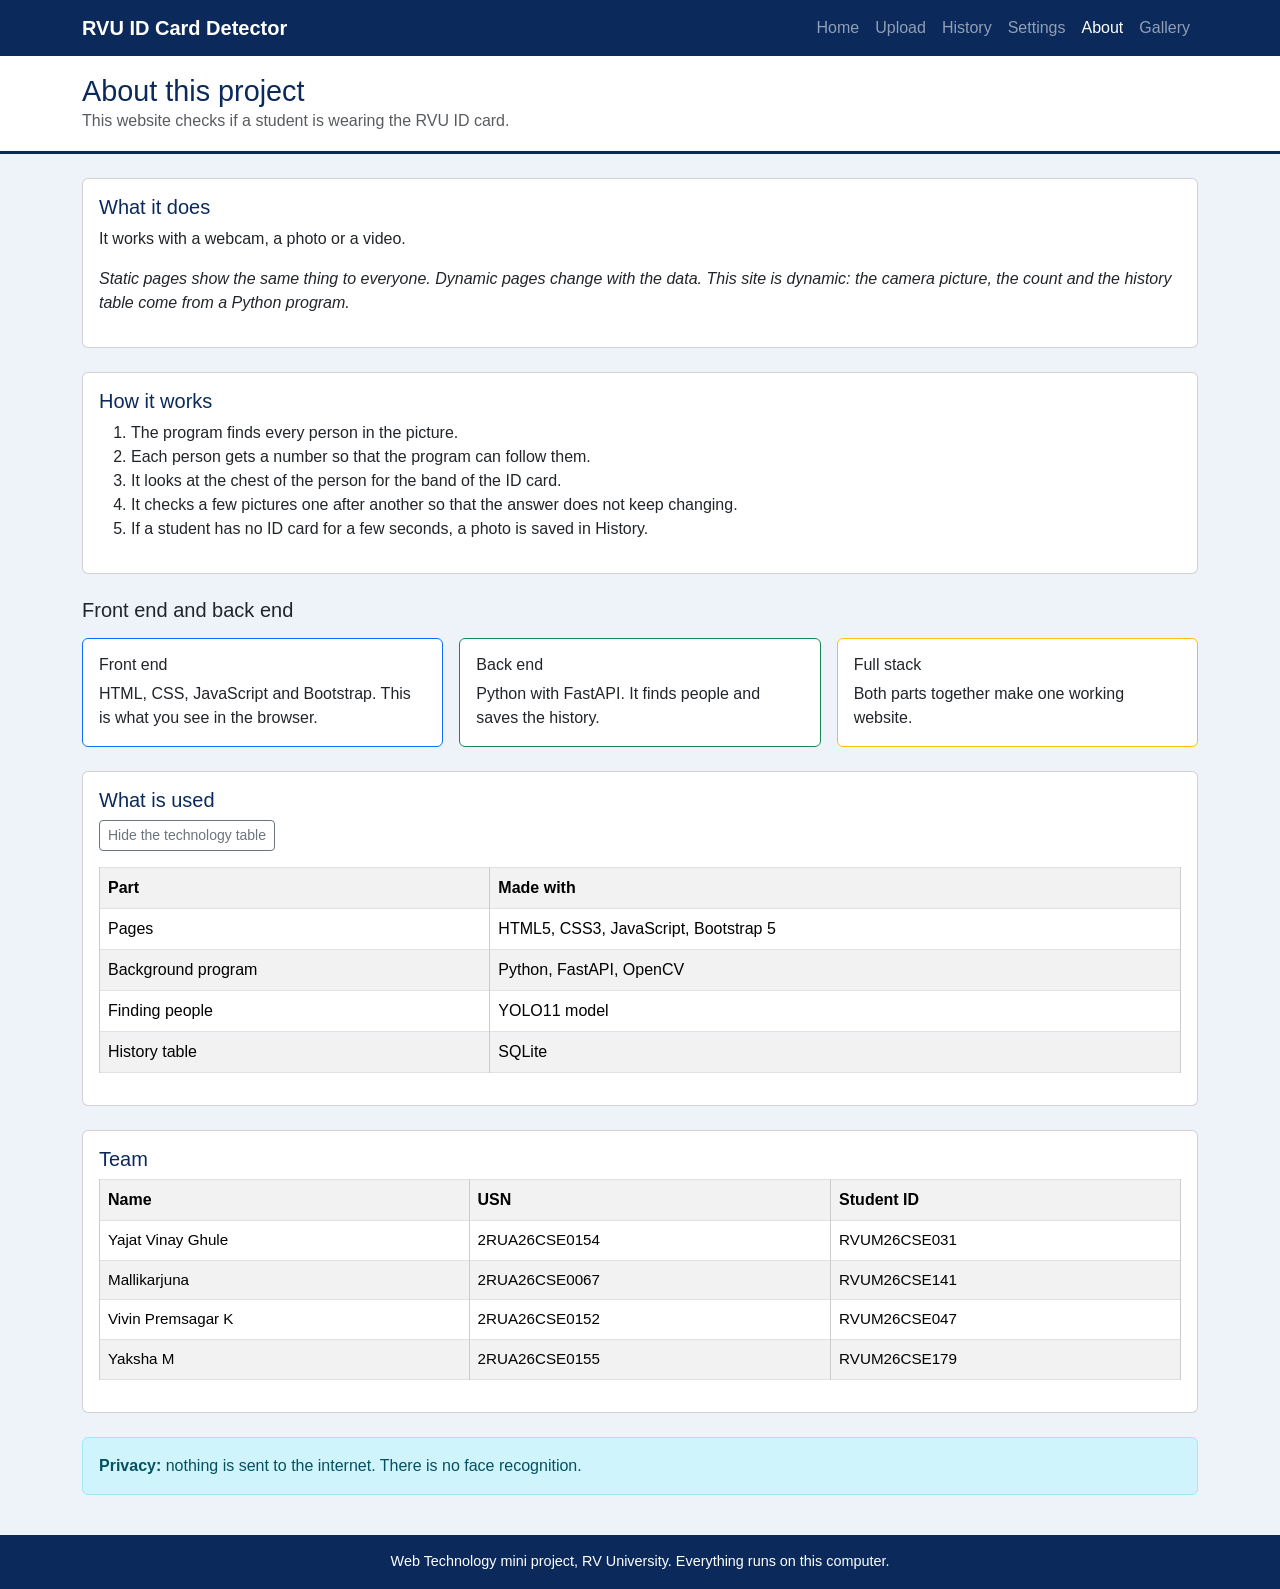
<file: web/about.html>
<!DOCTYPE html>
<html lang="en">
  <head>
    <meta charset="UTF-8" />
    <meta name="viewport" content="width=device-width, initial-scale=1" />
    <title>About - RVU ID Card Detector</title>
    <link rel="stylesheet" href="bootstrap/bootstrap.min.css" />
    <link rel="stylesheet" href="style.css" />
    <!-- Internal CSS: a style written inside the page, only for this page -->
    <style>
      .team td {
        font-size: 0.95rem;
      }
    </style>
  </head>

  <body>
    <!-- menu bar (Bootstrap navbar) -->
    <nav class="navbar navbar-expand-lg navbar-dark bg-rvu">
      <div class="container">
        <a class="navbar-brand fw-bold" href="index.html">RVU ID Card Detector</a>
        <button class="navbar-toggler" type="button" data-bs-toggle="collapse" data-bs-target="#menu" aria-controls="menu" aria-expanded="false" aria-label="Open the menu">
          <span class="navbar-toggler-icon"></span>
        </button>
        <div class="collapse navbar-collapse" id="menu">
          <ul class="navbar-nav ms-auto">
            <li class="nav-item"><a class="nav-link" href="index.html">Home</a></li>
            <li class="nav-item"><a class="nav-link" href="upload.html">Upload</a></li>
            <li class="nav-item"><a class="nav-link" href="history.html">History</a></li>
            <li class="nav-item"><a class="nav-link" href="settings.html">Settings</a></li>
            <li class="nav-item"><a class="nav-link" href="about.html">About</a></li>
            <li class="nav-item"><a class="nav-link" href="gallery.html">Gallery</a></li>
          </ul>
        </div>
      </div>
    </nav>

    <header class="page-title">
      <div class="container">
        <h1>About this project</h1>
        <p class="text-muted mb-0">This website checks if a student is wearing the RVU ID card.</p>
      </div>
    </header>

    <main class="container">
      <div class="card mb-4">
        <div class="card-body">
          <h2 class="h5 card-title">What it does</h2>
          <p>It works with a webcam, a photo or a video.</p>
          <!-- Inline CSS: a style written on one tag -->
          <p style="font-style: italic;">Static pages show the same thing to everyone. Dynamic pages change with the data. This site is dynamic: the camera picture, the count and the history table come from a Python program.</p>
        </div>
      </div>

      <div class="card mb-4">
        <div class="card-body">
          <h2 class="h5 card-title">How it works</h2>
          <ol>
            <li>The program finds every person in the picture.</li>
            <li>Each person gets a number so that the program can follow them.</li>
            <li>It looks at the chest of the person for the band of the ID card.</li>
            <li>It checks a few pictures one after another so that the answer does not keep changing.</li>
            <li>If a student has no ID card for a few seconds, a photo is saved in History.</li>
          </ol>
        </div>
      </div>

      <h2 class="h5 mb-3">Front end and back end</h2>
      <div class="row g-3 mb-4">
        <div class="col-md-4">
          <div class="card h-100 border-primary">
            <div class="card-body"><h3 class="h6">Front end</h3>HTML, CSS, JavaScript and Bootstrap. This is what you see in the browser.</div>
          </div>
        </div>
        <div class="col-md-4">
          <div class="card h-100 border-success">
            <div class="card-body"><h3 class="h6">Back end</h3>Python with FastAPI. It finds people and saves the history.</div>
          </div>
        </div>
        <div class="col-md-4">
          <div class="card h-100 border-warning">
            <div class="card-body"><h3 class="h6">Full stack</h3>Both parts together make one working website.</div>
          </div>
        </div>
      </div>

      <div class="card mb-4">
        <div class="card-body">
          <h2 class="h5 card-title">What is used</h2>
          <button type="button" class="btn btn-outline-secondary btn-sm mb-3" id="toggle-details">Hide the technology table</button>
          <div id="details">
            <table class="table table-striped table-bordered">
              <tr>
                <th>Part</th>
                <th>Made with</th>
              </tr>
              <tr>
                <td>Pages</td>
                <td>HTML5, CSS3, JavaScript, Bootstrap 5</td>
              </tr>
              <tr>
                <td>Background program</td>
                <td>Python, FastAPI, OpenCV</td>
              </tr>
              <tr>
                <td>Finding people</td>
                <td>YOLO11 model</td>
              </tr>
              <tr>
                <td>History table</td>
                <td>SQLite</td>
              </tr>
            </table>
          </div>
        </div>
      </div>

      <div class="card mb-4">
        <div class="card-body">
          <h2 class="h5 card-title">Team</h2>
          <table class="table table-striped table-bordered team">
            <tr>
              <th>Name</th>
              <th>USN</th>
              <th>Student ID</th>
            </tr>
            <tr>
              <td>Yajat Vinay Ghule</td>
              <td>2RUA26CSE0154</td>
              <td>RVUM26CSE031</td>
            </tr>
            <tr>
              <td>Mallikarjuna</td>
              <td>2RUA26CSE0067</td>
              <td>RVUM26CSE141</td>
            </tr>
            <tr>
              <td>Vivin Premsagar K</td>
              <td>2RUA26CSE0152</td>
              <td>RVUM26CSE047</td>
            </tr>
            <tr>
              <td>Yaksha M</td>
              <td>2RUA26CSE0155</td>
              <td>RVUM26CSE179</td>
            </tr>
          </table>
        </div>
      </div>

      <div class="alert alert-info">
        <b>Privacy:</b> nothing is sent to the internet. There is no face recognition.
      </div>
    </main>

    <footer>
      <p class="mb-0">Web Technology mini project, RV University. Everything runs on this computer.</p>
    </footer>

    <script src="bootstrap/bootstrap.bundle.min.js"></script>
    <script src="script.js"></script>
  </body>
</html>
</file>
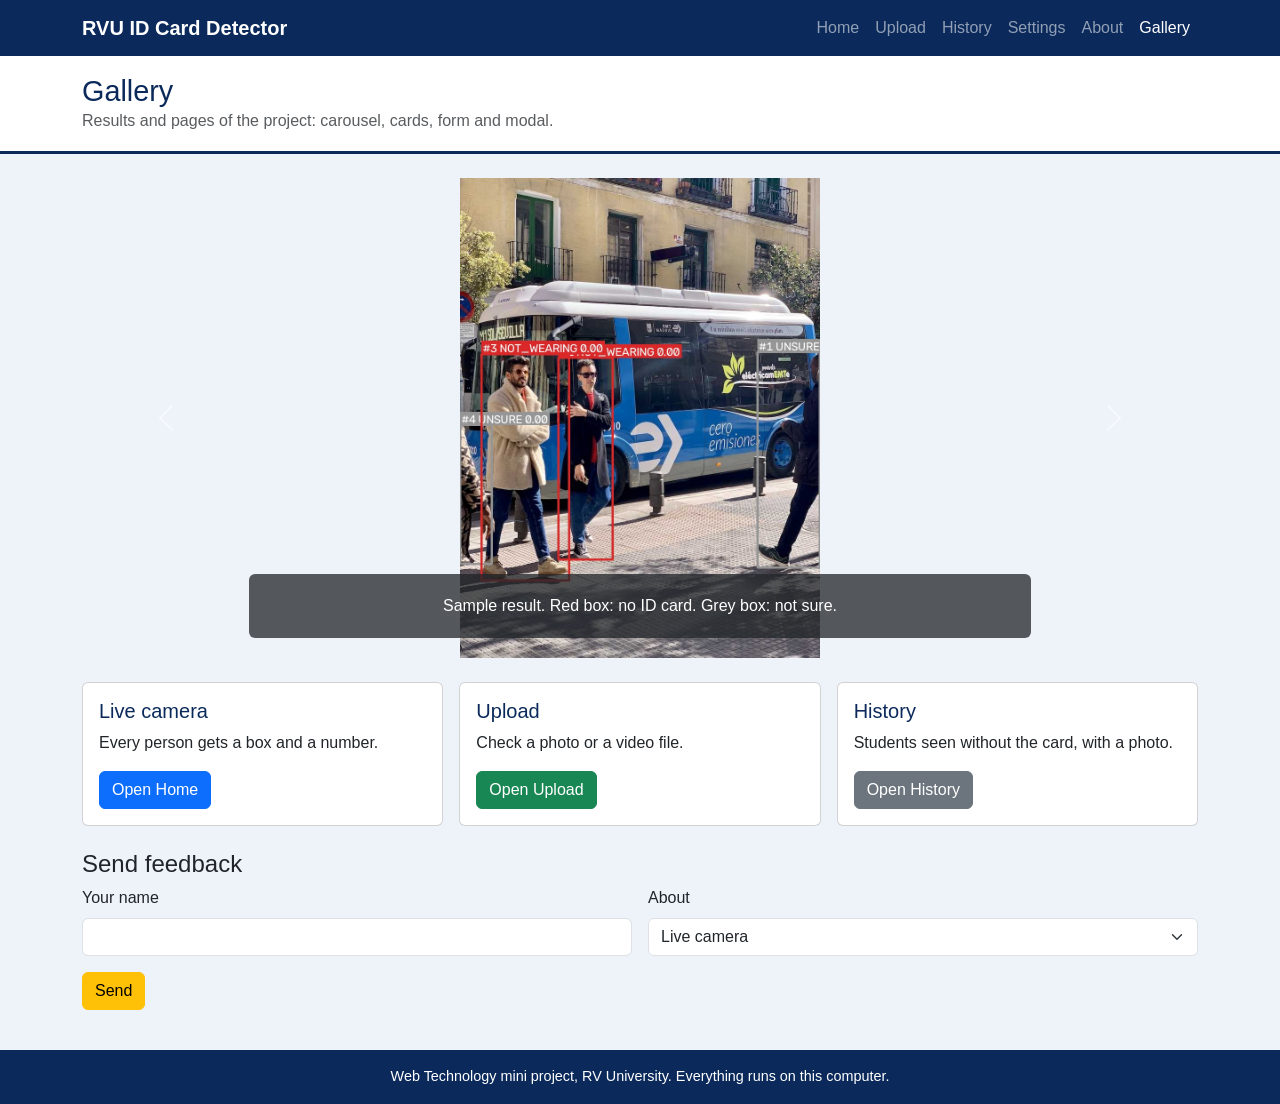
<file: web/gallery.html>
<!DOCTYPE html>
<html lang="en">
  <head>
    <meta charset="UTF-8" />
    <meta name="viewport" content="width=device-width, initial-scale=1" />
    <title>Gallery - RVU ID Card Detector</title>
    <link rel="stylesheet" href="bootstrap/bootstrap.min.css" />
    <link rel="stylesheet" href="style.css" />
  </head>

  <body>
    <!-- menu bar (Bootstrap navbar) -->
    <nav class="navbar navbar-expand-lg navbar-dark bg-rvu">
      <div class="container">
        <a class="navbar-brand fw-bold" href="index.html">RVU ID Card Detector</a>
        <button class="navbar-toggler" type="button" data-bs-toggle="collapse" data-bs-target="#menu" aria-controls="menu" aria-expanded="false" aria-label="Open the menu">
          <span class="navbar-toggler-icon"></span>
        </button>
        <div class="collapse navbar-collapse" id="menu">
          <ul class="navbar-nav ms-auto">
            <li class="nav-item"><a class="nav-link" href="index.html">Home</a></li>
            <li class="nav-item"><a class="nav-link" href="upload.html">Upload</a></li>
            <li class="nav-item"><a class="nav-link" href="history.html">History</a></li>
            <li class="nav-item"><a class="nav-link" href="settings.html">Settings</a></li>
            <li class="nav-item"><a class="nav-link" href="about.html">About</a></li>
            <li class="nav-item"><a class="nav-link" href="gallery.html">Gallery</a></li>
          </ul>
        </div>
      </div>
    </nav>

    <header class="page-title">
      <div class="container">
        <h1>Gallery</h1>
        <p class="text-muted mb-0">Results and pages of the project: carousel, cards, form and modal.</p>
      </div>
    </header>

    <main class="container">

      <!-- Carousel -->
      <div id="results" class="carousel slide mb-4" data-bs-ride="carousel">
        <div class="carousel-inner">
          <div class="carousel-item active">
            <img src="img/sample-result.jpg" class="d-block mx-auto img-fluid" style="max-height: 480px" alt="Sample result: boxes drawn around people" />
            <div class="carousel-caption d-none d-md-block bg-dark bg-opacity-75 rounded">
              <p class="mb-0">Sample result. Red box: no ID card. Grey box: not sure.</p>
            </div>
          </div>
          <div class="carousel-item">
            <img src="img/shot-upload.png" class="d-block mx-auto img-fluid" style="max-height: 480px" alt="The Upload page" />
          </div>
          <div class="carousel-item">
            <img src="img/shot-history.png" class="d-block mx-auto img-fluid" style="max-height: 480px" alt="The History page" />
          </div>
          <div class="carousel-item">
            <img src="img/shot-settings.png" class="d-block mx-auto img-fluid" style="max-height: 480px" alt="The Settings page" />
          </div>
        </div>
        <button class="carousel-control-prev" type="button" data-bs-target="#results" data-bs-slide="prev">
          <span class="carousel-control-prev-icon" aria-hidden="true"></span>
          <span class="visually-hidden">Previous</span>
        </button>
        <button class="carousel-control-next" type="button" data-bs-target="#results" data-bs-slide="next">
          <span class="carousel-control-next-icon" aria-hidden="true"></span>
          <span class="visually-hidden">Next</span>
        </button>
      </div>

      <!-- Grid of cards: 1 per row on a phone, 2 on a tablet, 3 on a laptop -->
      <div class="row g-3">
        <div class="col-12 col-md-6 col-lg-4">
          <div class="card h-100">
            <div class="card-body">
              <h2 class="h5 card-title">Live camera</h2>
              <p class="card-text">Every person gets a box and a number.</p>
              <a href="index.html" class="btn btn-primary">Open Home</a>
            </div>
          </div>
        </div>
        <div class="col-12 col-md-6 col-lg-4">
          <div class="card h-100">
            <div class="card-body">
              <h2 class="h5 card-title">Upload</h2>
              <p class="card-text">Check a photo or a video file.</p>
              <a href="upload.html" class="btn btn-success">Open Upload</a>
            </div>
          </div>
        </div>
        <div class="col-12 col-md-6 col-lg-4">
          <div class="card h-100">
            <div class="card-body">
              <h2 class="h5 card-title">History</h2>
              <p class="card-text">Students seen without the card, with a photo.</p>
              <a href="history.html" class="btn btn-secondary">Open History</a>
            </div>
          </div>
        </div>
      </div>

      <!-- Form with Bootstrap classes + modal -->
      <h2 class="h4 mt-4">Send feedback</h2>
      <form class="row g-3" id="feedback" novalidate>
        <div class="col-md-6">
          <label for="fname" class="form-label">Your name</label>
          <input type="text" class="form-control" id="fname" required />
        </div>
        <div class="col-md-6">
          <label for="fkind" class="form-label">About</label>
          <select class="form-select" id="fkind">
            <option>Live camera</option>
            <option>Upload</option>
            <option>History</option>
          </select>
        </div>
        <div class="col-12">
          <button type="button" class="btn btn-warning" data-bs-toggle="modal" data-bs-target="#thanks">Send</button>
        </div>
      </form>

      <div class="modal fade" id="thanks" tabindex="-1" aria-labelledby="thanksTitle" aria-hidden="true">
        <div class="modal-dialog">
          <div class="modal-content">
            <div class="modal-header">
              <h2 class="modal-title h5" id="thanksTitle">Thank you</h2>
              <button type="button" class="btn-close" data-bs-dismiss="modal" aria-label="Close"></button>
            </div>
            <div class="modal-body">This is a demo form for the Bootstrap modal. Nothing is sent anywhere.</div>
            <div class="modal-footer">
              <button type="button" class="btn btn-secondary" data-bs-dismiss="modal">Close</button>
            </div>
          </div>
        </div>
      </div>
    </main>

    <footer>
      <p class="mb-0">Web Technology mini project, RV University. Everything runs on this computer.</p>
    </footer>

    <script src="bootstrap/bootstrap.bundle.min.js"></script>
    <script src="script.js"></script>
  </body>
</html>
</file>
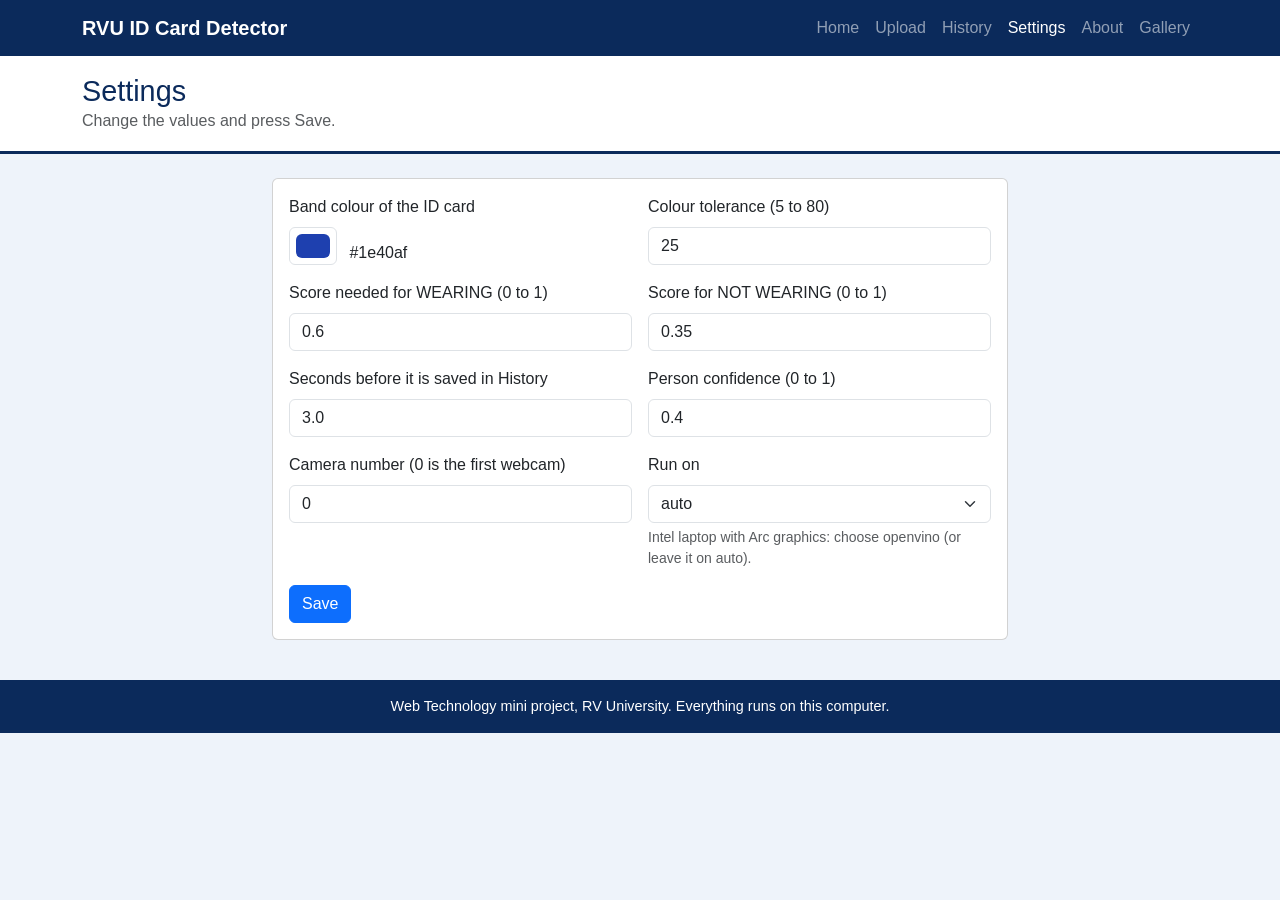
<file: web/settings.html>
<!DOCTYPE html>
<html lang="en">
  <head>
    <meta charset="UTF-8" />
    <meta name="viewport" content="width=device-width, initial-scale=1" />
    <title>Settings - RVU ID Card Detector</title>
    <link rel="stylesheet" href="bootstrap/bootstrap.min.css" />
    <link rel="stylesheet" href="style.css" />
  </head>

  <body>
    <!-- menu bar (Bootstrap navbar) -->
    <nav class="navbar navbar-expand-lg navbar-dark bg-rvu">
      <div class="container">
        <a class="navbar-brand fw-bold" href="index.html">RVU ID Card Detector</a>
        <button class="navbar-toggler" type="button" data-bs-toggle="collapse" data-bs-target="#menu" aria-controls="menu" aria-expanded="false" aria-label="Open the menu">
          <span class="navbar-toggler-icon"></span>
        </button>
        <div class="collapse navbar-collapse" id="menu">
          <ul class="navbar-nav ms-auto">
            <li class="nav-item"><a class="nav-link" href="index.html">Home</a></li>
            <li class="nav-item"><a class="nav-link" href="upload.html">Upload</a></li>
            <li class="nav-item"><a class="nav-link" href="history.html">History</a></li>
            <li class="nav-item"><a class="nav-link" href="settings.html">Settings</a></li>
            <li class="nav-item"><a class="nav-link" href="about.html">About</a></li>
            <li class="nav-item"><a class="nav-link" href="gallery.html">Gallery</a></li>
          </ul>
        </div>
      </div>
    </nav>

    <header class="page-title">
      <div class="container">
        <h1>Settings</h1>
        <p class="text-muted mb-0">Change the values and press Save.</p>
      </div>
    </header>

    <main class="container">
      <div class="row justify-content-center">
        <div class="col-lg-8">
          <div class="card">
            <div class="card-body">
              <form id="settings-form" method="post" action="api/settings">
                <div class="row g-3">
                  <div class="col-md-6">
                    <label for="band_color" class="form-label">Band colour of the ID card</label>
                    <div>
                      <input type="color" class="form-control form-control-color d-inline-block" id="band_color" name="band_color" value="#1e40af" />
                      <span id="color-text" class="ms-2"></span>
                    </div>
                  </div>
                  <div class="col-md-6">
                    <label for="tolerance" class="form-label">Colour tolerance (5 to 80)</label>
                    <input type="number" class="form-control" id="tolerance" name="tolerance" min="5" max="80" value="25" required />
                  </div>
                  <div class="col-md-6">
                    <label for="on_threshold" class="form-label">Score needed for WEARING (0 to 1)</label>
                    <input type="number" class="form-control" id="on_threshold" name="on_threshold" min="0" max="1" step="0.05" value="0.6" required />
                  </div>
                  <div class="col-md-6">
                    <label for="off_threshold" class="form-label">Score for NOT WEARING (0 to 1)</label>
                    <input type="number" class="form-control" id="off_threshold" name="off_threshold" min="0" max="1" step="0.05" value="0.35" required />
                  </div>
                  <div class="col-md-6">
                    <label for="violation_seconds" class="form-label">Seconds before it is saved in History</label>
                    <input type="number" class="form-control" id="violation_seconds" name="violation_seconds" min="0" step="0.5" value="3.0" required />
                  </div>
                  <div class="col-md-6">
                    <label for="person_conf" class="form-label">Person confidence (0 to 1)</label>
                    <input type="number" class="form-control" id="person_conf" name="person_conf" min="0" max="1" step="0.05" value="0.4" required />
                  </div>
                  <div class="col-md-6">
                    <label for="camera" class="form-label">Camera number (0 is the first webcam)</label>
                    <input type="text" class="form-control" id="camera" name="camera" value="0" required />
                  </div>
                  <div class="col-md-6">
                    <label for="device" class="form-label">Run on</label>
                    <select class="form-select" id="device" name="device">
                      <option value="auto">auto</option>
                      <option value="cpu">cpu</option>
                      <option value="cuda">cuda</option>
                      <option value="directml">directml</option>
                      <option value="openvino">openvino</option>
                      <option value="coreml">coreml</option>
                    </select>
                    <div class="form-text">Intel laptop with Arc graphics: choose openvino (or leave it on auto).</div>
                  </div>
                </div>

                <div id="message" class="alert d-none mt-3"></div>
                <input type="submit" class="btn btn-primary mt-3" value="Save" />
              </form>
            </div>
          </div>
        </div>
      </div>
    </main>

    <footer>
      <p class="mb-0">Web Technology mini project, RV University. Everything runs on this computer.</p>
    </footer>

    <script src="bootstrap/bootstrap.bundle.min.js"></script>
    <script src="script.js"></script>
  </body>
</html>
</file>
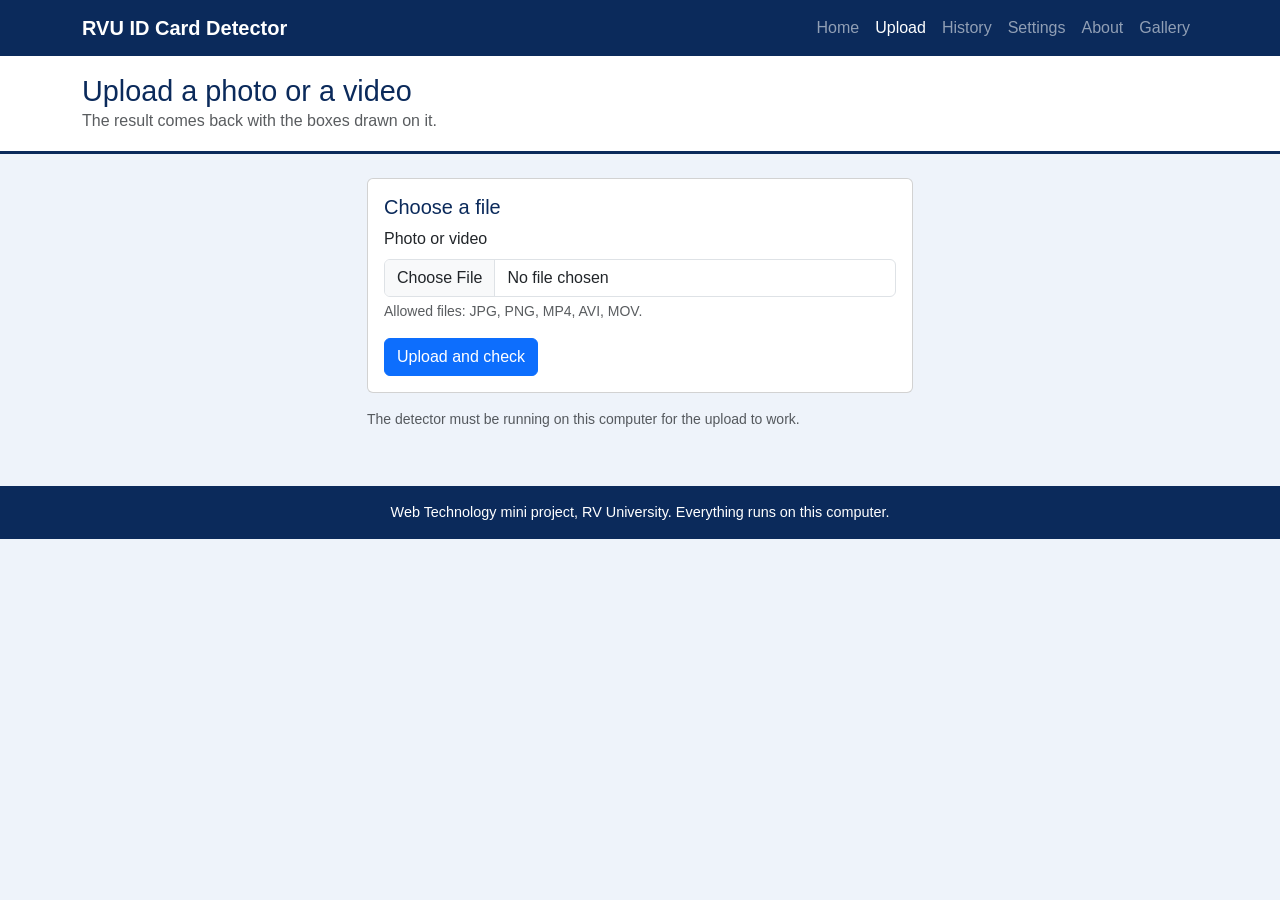
<file: web/upload.html>
<!DOCTYPE html>
<html lang="en">
  <head>
    <meta charset="UTF-8" />
    <meta name="viewport" content="width=device-width, initial-scale=1" />
    <title>Upload - RVU ID Card Detector</title>
    <link rel="stylesheet" href="bootstrap/bootstrap.min.css" />
    <link rel="stylesheet" href="style.css" />
  </head>

  <body>
    <!-- menu bar (Bootstrap navbar) -->
    <nav class="navbar navbar-expand-lg navbar-dark bg-rvu">
      <div class="container">
        <a class="navbar-brand fw-bold" href="index.html">RVU ID Card Detector</a>
        <button class="navbar-toggler" type="button" data-bs-toggle="collapse" data-bs-target="#menu" aria-controls="menu" aria-expanded="false" aria-label="Open the menu">
          <span class="navbar-toggler-icon"></span>
        </button>
        <div class="collapse navbar-collapse" id="menu">
          <ul class="navbar-nav ms-auto">
            <li class="nav-item"><a class="nav-link" href="index.html">Home</a></li>
            <li class="nav-item"><a class="nav-link" href="upload.html">Upload</a></li>
            <li class="nav-item"><a class="nav-link" href="history.html">History</a></li>
            <li class="nav-item"><a class="nav-link" href="settings.html">Settings</a></li>
            <li class="nav-item"><a class="nav-link" href="about.html">About</a></li>
            <li class="nav-item"><a class="nav-link" href="gallery.html">Gallery</a></li>
          </ul>
        </div>
      </div>
    </nav>

    <header class="page-title">
      <div class="container">
        <h1>Upload a photo or a video</h1>
        <p class="text-muted mb-0">The result comes back with the boxes drawn on it.</p>
      </div>
    </header>

    <main class="container">
      <div class="row justify-content-center">
        <div class="col-md-8 col-lg-6">
          <div class="card">
            <div class="card-body">
              <h2 class="h5 card-title">Choose a file</h2>

              <form id="upload-form" method="post" enctype="multipart/form-data" action="api/upload">
                <div class="mb-3">
                  <label for="file" class="form-label">Photo or video</label>
                  <input type="file" class="form-control" id="file" name="file" accept=".jpg,.jpeg,.png,.bmp,.webp,.mp4,.avi,.mov,.mkv,.webm" required />
                  <div class="form-text">Allowed files: JPG, PNG, MP4, AVI, MOV.</div>
                </div>
                <div id="message" class="alert d-none"></div>
                <input type="submit" class="btn btn-primary" value="Upload and check" />
              </form>
            </div>
          </div>
          <p class="text-muted small mt-3">The detector must be running on this computer for the upload to work.</p>
        </div>
      </div>
    </main>

    <footer>
      <p class="mb-0">Web Technology mini project, RV University. Everything runs on this computer.</p>
    </footer>

    <script src="bootstrap/bootstrap.bundle.min.js"></script>
    <script src="script.js"></script>
  </body>
</html>
</file>
<file: web/style.css>
/* RVU ID Card Detector - our own style sheet
   Bootstrap (bootstrap/bootstrap.min.css) gives the navbar, cards, buttons and forms.
   This file comes AFTER Bootstrap in the <head>, so our rules win when both set the same thing
   (that is the cascade: the later rule wins when the selectors are equally specific). */

/* universal selector + box model */
* {
  box-sizing: border-box;
}

/* element selector */
body {
  font-family: Arial, sans-serif;
  background-color: #eef3fa;
}

/* our own colour for the top bar (class selector) */
.bg-rvu {
  background-color: #0b2a5b;
}

/* page title strip under the menu */
.page-title {
  background-color: white;
  border-bottom: 3px solid #0b2a5b;
  padding: 18px 0;
  margin-bottom: 24px;
}

.page-title h1 {
  color: #0b2a5b;
  font-size: 1.8rem;
  margin: 0;
}

/* descendant selector: only h2 inside a card */
.card h2 {
  color: #0b2a5b;
}

/* pseudo-class: lift a card a little when the mouse is over it */
.card:hover {
  box-shadow: 0 4px 12px rgba(0, 0, 0, 0.15);
}

/* id selector: the live camera picture */
#live {
  width: 100%;
  height: auto;
  border: 3px solid #0b2a5b;
  max-height: 75vh;
  object-fit: contain;
  border-radius: 6px;
  background-color: black;
}

/* colour words used on the Home page */
.green {
  color: green;
}

.red {
  color: red;
}

.grey {
  color: grey;
}

/* box model on the small iframes (they show pages made by Python) */
iframe {
  width: 100%;
  border: 1px solid #cccccc;
  border-radius: 6px;
  background-color: white;
}

/* plain tables inside the iframes do not have Bootstrap, so style them here */
table {
  border-collapse: collapse;
  width: 100%;
}

th,
td {
  border: 1px solid #cccccc;
  padding: 6px 10px;
  text-align: left;
}

th {
  background-color: #0b2a5b;
  color: white;
}

/* nth-child: stripe every second row */
tr:nth-child(even) {
  background-color: #f4f7fb;
}

/* the count line inside the stats iframe */
.stats {
  margin: 8px;
  font-size: 1.1rem;
}

/* the delete dialog box */
dialog {
  border: 2px solid #0b2a5b;
  border-radius: 8px;
  padding: 20px;
  max-width: 400px;
}

footer {
  background-color: #0b2a5b;
  color: white;
  text-align: center;
  padding: 16px;
  margin-top: 40px;
  font-size: 0.9rem;
}

/* media query: smaller title on a phone */
@media (max-width: 700px) {
  .page-title h1 {
    font-size: 1.4rem;
  }
}
</file>
